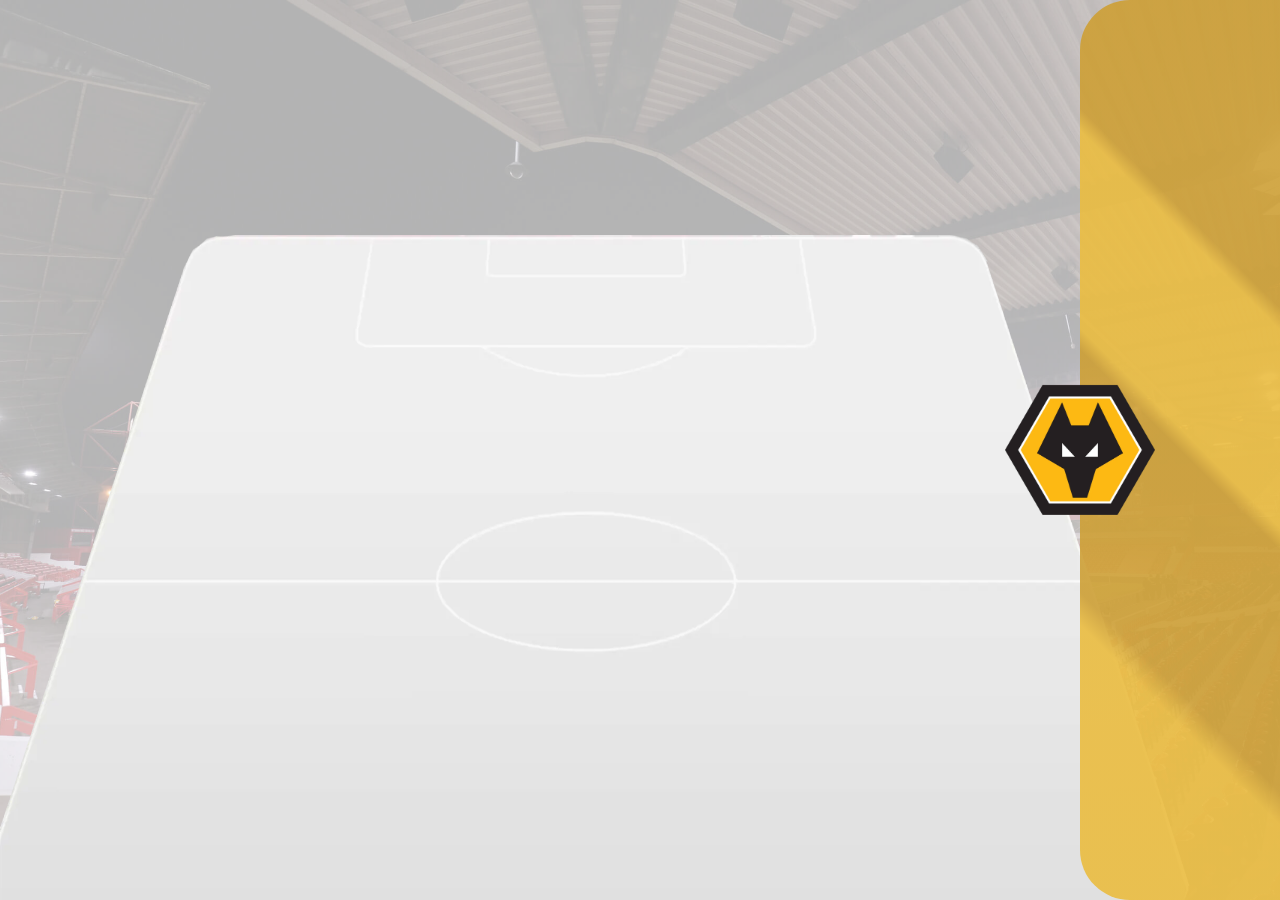
<file: index.html>
<!DOCTYPE html>
<html>
<head>
	<meta charset="utf-8">
	<meta name="viewport" content="width=device-width, initial-scale=1">
	<title>Test2</title>
	<link rel="preconnect" href="https://fonts.googleapis.com">
	<link rel="preconnect" href="https://fonts.gstatic.com" crossorigin>
	<link href="https://fonts.googleapis.com/css2?family=Manrope:wght@200..800&display=swap" rel="stylesheet">
	<link rel="stylesheet" type="text/css" href="assets/styles/css/styles.css">
	
</head>

<body>
	<div class="overlay"></div>
	<div class="pitch">
		<div class="pitch-grid">

			<!-- top row (goalkeeper) -->
			<div class="pitch-row pitch-row--goalkeeper phase0">
				<div class="player-card">
					<div class="player-card-inner">
						<div class="player-card-back">
							<p class="back-player-number">31</p>
							<p class="player-last-name">Johnstone</p>
						</div>
						<div class="player-card-front">
							<img src="assets/img/player-johnstone-base.webp" alt="Sam Johnstone" class="player-image player-image--base">
							<img src="assets/img/player-johnstone-featured.webp" alt="Sam Johnstone" class="player-image player-image--featured">
							<img src="assets/img/flag-england.webp" alt="England Flag" class="flag-image">
							<p class="front-player-number">31</p>

							<div class="front-player-name-wrap">
								<p class="first-name">Sam</p>
								<p class="last-name">Johnstone</p>
							</div>
							<div class="phase3-name">
								<p>Johnstone</p>
							</div>
						</div>
					</div>
				</div>
			</div>
			<div class="pitch-row pitch-row--defence phase0">
				<div class="player-card">
					<div class="player-card-inner">
						<div class="player-card-back">
							<p class="back-player-number">22</p>
							<p class="player-last-name">Semedo</p>
						</div>
						<div class="player-card-front">
							<img src="assets/img/player-semedo-base.webp" alt="Nelson Semedo" class="player-image player-image--base">
							<img src="assets/img/player-semedo-featured.webp" alt="Nelson Semedo" class="player-image player-image--featured">
							<img src="assets/img/flag-portugal.webp" alt="Portugal Flag" class="flag-image">
							<p class="front-player-number">22</p>

							<div class="front-player-name-wrap">
								<p class="first-name">Nelson</p>
								<p class="last-name">Semedo</p>
							</div>
							<div class="phase3-name">
								<p>Semedo</p>
							</div>
						</div>
					</div>
				</div>

				<div class="player-card">
					<div class="player-card-inner">
						<div class="player-card-back">
							<p class="back-player-number">14</p>
							<p class="player-last-name">Mosquera</p>
						</div>
						<div class="player-card-front">
							<img src="assets/img/player-mosquera-base.webp" alt="Yerson Mosquera" class="player-image player-image--base">
							<img src="assets/img/player-mosquera-featured.webp" alt="Yerson Mosquera" class="player-image player-image--featured">
							<img src="assets/img/flag-colombia.webp" alt="Colombia Flag" class="flag-image">
							<p class="front-player-number">14</p>
							<div class="front-player-name-wrap">
								<p class="first-name">Yerson</p>
								<p class="last-name">Mosquera</p>
							</div>
							<div class="phase3-name">
								<p>Mosquera</p>
							</div>
						</div>
					</div>
				</div>

				<div class="player-card">
					<div class="player-card-inner">
						<div class="player-card-back">
							<p class="back-player-number">15</p>
							<p class="player-last-name">Dawson</p>
						</div>
						<div class="player-card-front">
							<img src="assets/img/player-dawson-base.webp" alt="Craig Dawson" class="player-image player-image--base">
							<img src="assets/img/player-dawson-featured.webp" alt="Craig Dawson" class="player-image player-image--featured">
							<img src="assets/img/flag-england.webp" alt="England Flag" class="flag-image">
							<p class="front-player-number">15</p>
							<div class="front-player-name-wrap">
								<p class="first-name">Craig</p>
								<p class="last-name">Dawson</p>
							</div>
							<div class="phase3-name">
								<p>Dawson</p>
							</div>
						</div>
					</div>
				</div>
				<div class="player-card">
					<div class="player-card-inner">
						<div class="player-card-back">
							<p class="back-player-number">24</p>
							<p class="player-last-name">Toti</p>
						</div>
						<div class="player-card-front">
							<img src="assets/img/player-toti-base.webp" alt="Toti" class="player-image player-image--base">
							<img src="assets/img/player-toti-featured.webp" alt="Toti" class="player-image player-image--featured">
							<img src="assets/img/flag-portugal.webp" alt="Portugal Flag" class="flag-image">
							<p class="front-player-number">24</p>
							<div class="front-player-name-wrap">
								<p class="first-name"></p>
								<p class="last-name">Toti</p>
							</div>
							<div class="phase3-name">
								<p>Toti</p>
							</div>
						</div>
					</div>
				</div>
			</div>
			<div class="pitch-row pitch-row--midfielders phase0">
				<div class="player-card">
					<div class="player-card-inner">
						<div class="player-card-back">
							<p class="back-player-number">27</p>
							<p class="player-last-name">Bellegarde</p>
						</div>
						<div class="player-card-front">
							<img src="assets/img/player-bellegarde-base.webp" alt="Jean-Ricner Bellegarde" class="player-image player-image--base">
							<img src="assets/img/player-bellegarde-featured.webp" alt="Jean-Ricner Bellegarde" class="player-image player-image--featured">
							<img src="assets/img/flag-france.webp" alt="France Flag" class="flag-image">
							<p class="front-player-number">27</p>

							<div class="front-player-name-wrap">
								<p class="first-name">Jean-Ricner</p>
								<p class="last-name">Bellegarde</p>
							</div>
							<div class="phase3-name">
								<p>Bellegarde</p>
							</div>
						</div>
					</div>
				</div>

				<div class="player-card">
					<div class="player-card-inner">
						<div class="player-card-back">
							<p class="back-player-number">8</p>
							<p class="player-last-name">Gomes</p>
						</div>
						<div class="player-card-front">
							<img src="assets/img/player-gomes-base.webp" alt="Joao Gomes" class="player-image player-image--base">
							<img src="assets/img/player-gomes-featured.webp" alt="Joao Gomes" class="player-image player-image--featured">
							<img src="assets/img/flag-brazil.webp" alt="Brazil Flag" class="flag-image">
							<p class="front-player-number">8</p>
							<div class="front-player-name-wrap">
								<p class="first-name">Joao</p>
								<p class="last-name">Gomes</p>
							</div>
							<div class="phase3-name">
								<p>Gomes</p>
							</div>
						</div>
					</div>
				</div>

				<div class="player-card">
					<div class="player-card-inner">
						<div class="player-card-back">
							<p class="back-player-number">5</p>
							<p class="player-last-name">Lemina</p>
						</div>
						<div class="player-card-front">
							<img src="assets/img/player-lemina-base.webp" alt="Mario Lemina" class="player-image player-image--base">
							<img src="assets/img/player-lemina-featured.webp" alt="Mario Lemina" class="player-image player-image--featured">
							<div class="captain-nationality-wrap">
								<div class="captain-flag-img">
									<img src="assets/img/flag-gabon.webp" alt="Gabon Flag">
								</div>
								<div class="captain-bg-img"></div>
								<div class="border"></div>
								<div class="border border--bottom"></div>
							</div>
							<p class="front-player-number">5</p>
							<div class="front-player-name-wrap">
								<p class="first-name">Mario</p>
								<p class="last-name">Lemina</p>
							</div>
							<div class="phase3-name">
								<p>Lemina</p>
							</div>
						</div>
					</div>
				</div>
				<div class="player-card">
					<div class="player-card-inner">
						<div class="player-card-back">
							<p class="back-player-number">3</p>
							<p class="player-last-name">Ait-Nouri</p>
						</div>
						<div class="player-card-front">
							<img src="assets/img/player-ait-nouri-base.webp" alt="Rayan Ait-Nouri" class="player-image player-image--base">
							<img src="assets/img/player-ait-nouri-featured.webp" alt="Rayan Ait-Nouri" class="player-image player-image--featured">
							<img src="assets/img/flag-algeria.webp" alt="Algeria Flag" class="flag-image">
							<p class="front-player-number">3</p>
							<div class="front-player-name-wrap">
								<p class="first-name">Rayan</p>
								<p class="last-name">Ait-Nouri</p>
							</div>
							<div class="phase3-name">
								<p>Ait-Nouri</p>
							</div>
						</div>
					</div>
				</div>
			</div>
			<div class="pitch-row pitch-row--forwards phase0">
				<div class="player-card">
					<div class="player-card-inner">
						<div class="player-card-back">
							<p class="back-player-number">12</p>
							<p class="player-last-name">Cunha</p>
						</div>
						<div class="player-card-front">
							<img src="assets/img/player-cunha-base.webp" alt="Matheus Cunha" class="player-image player-image--base">
							<img src="assets/img/player-cunha-featured.webp" alt="Matheus Cunha" class="player-image player-image--featured">
							<img src="assets/img/flag-brazil.webp" alt="Brazil Flag" class="flag-image">
							<p class="front-player-number">12</p>

							<div class="front-player-name-wrap">
								<p class="first-name">Matheus</p>
								<p class="last-name">Cunha</p>
							</div>
							<div class="phase3-name">
								<p>Cunha</p>
							</div>
						</div>
					</div>
				</div>
			</div>
			<div class="pitch-row pitch-row--forwards phase0">
				<div class="player-card">
					<div class="player-card-inner">
						<div class="player-card-back">
							<p class="back-player-number">9</p>
							<p class="player-last-name">Strand Larsen</p>
						</div>
						<div class="player-card-front">
							<img src="assets/img/player-larsen-base.webp" alt="Strand Larsen" class="player-image player-image--base">
							<img src="assets/img/player-larsen-featured.webp" alt="Strand Larsen" class="player-image player-image--featured">
							<img src="assets/img/flag-norway.webp" alt="Norway Flag" class="flag-image">
							<p class="front-player-number">9</p>

							<div class="front-player-name-wrap">
								<p class="first-name">Jorgen</p>
								<p class="last-name">Strand Larsen</p>
							</div>
							<div class="phase3-name">
								<p>Strand Larsen</p>
							</div>
						</div>
					</div>
				</div>
			</div>
			
		</div>
	</div>

	<aside>
		<div class="position-carousel">
			<div class="slide slide--1">
				<h1>Goalkeeper</h1>
			</div>
			<div class="slide slide--2">
				<h1 class="defence">Defence</h1>
			</div>
			<div class="slide slide--3">
				<h1 class="midfield">Midfield</h1>
			</div>
			<div class="slide slide--4">
				<h1 class="forwards">Forwards</h1>
			</div>
		</div>
		<img src="assets/img/wolverhampton-logo.webp" alt="wolverhampton logo">
	</aside>


	<script type="text/javascript" src="assets/script.js"></script>
</body>

</html>
</file>
<file: assets/styles/css/styles.css>
*, *::before, *::after {
  -webkit-box-sizing: border-box;
          box-sizing: border-box;
  margin: 0;
  padding: 0;
}

img {
  width: 100%;
}

@-webkit-keyframes opacity141 {
  0%, 100% {
    opacity: 1;
  }
  5%, 95% {
    opacity: 0.4;
  }
}

@keyframes opacity141 {
  0%, 100% {
    opacity: 1;
  }
  5%, 95% {
    opacity: 0.4;
  }
}
@-webkit-keyframes showHideShow {
  0%, 100% {
    opacity: 1;
  }
  5%, 95% {
    opacity: 0;
  }
}
@keyframes showHideShow {
  0%, 100% {
    opacity: 1;
  }
  5%, 95% {
    opacity: 0;
  }
}
body {
  height: 100vh;
  width: 100vw;
  background-image: url(../../img/city-ground.jpg);
  background-size: cover;
  background-position: center;
  background-repeat: no-repeat;
  font-family: "Manrope", sans-serif;
  font-optical-sizing: auto;
  font-weight: 800;
  font-style: normal;
}

.overlay {
  position: fixed;
  height: 100%;
  width: 100%;
  inset: 0;
  background: rgba(255, 255, 255, 0.7);
}

.pitch {
  height: 100%;
  width: 1200px;
  position: absolute;
  left: -1px;
  background-image: url("../../img/bg-pitch.webp");
  background-size: contain;
  background-repeat: no-repeat;
  background-position: center bottom;
}

.pitch-grid {
  width: 100%;
  height: 100%;
  padding-inline: 15%;
  position: absolute;
}

.player-card {
  height: 135px;
  width: 90px;
  text-align: center;
  -webkit-perspective: 1000px;
          perspective: 1000px;
  position: absolute;
  border-radius: 10px 10px 0 10px;
  z-index: 1;
  -webkit-transition: scale 0.5s ease-in-out, translate 0.5s ease-in-out, opacity 0.3s ease-in-out;
  transition: scale 0.5s ease-in-out, translate 0.5s ease-in-out, opacity 0.3s ease-in-out;
}
.player-card .player-card-inner {
  position: relative;
  width: 100%;
  height: 100%;
  -webkit-transform-style: preserve-3d;
          transform-style: preserve-3d;
  -webkit-transition: 0.3s rotate ease-in-out;
  transition: 0.3s rotate ease-in-out;
}
.player-card .player-card-inner .player-card-back, .player-card .player-card-inner .player-card-front {
  position: absolute;
  border-radius: 10px;
  width: 100%;
  height: 100%;
  -webkit-backface-visibility: hidden;
          backface-visibility: hidden;
  background: linear-gradient(75deg, #bc9430 25%, #cd9f35 25% 50%, #bc9430 50% 75%, #cd9f35 75% 100%);
}
.player-card .player-card-inner .player-card-back {
  display: -webkit-box;
  display: -ms-flexbox;
  display: flex;
  -webkit-box-pack: center;
      -ms-flex-pack: center;
          justify-content: center;
  -webkit-box-align: center;
      -ms-flex-align: center;
          align-items: center;
}
.player-card .player-card-inner .player-card-back .back-player-number {
  font-size: 4rem;
  translate: 0 -10px;
  text-shadow: -1px -1px 0 #fff, 1px -1px 0 #fff, -1px 1px 0 #fff, 1px 1px 0 #fff;
}
.player-card .player-card-inner .player-card-back .player-last-name {
  position: absolute;
  bottom: 0;
  background: #eabc40;
  width: 100%;
  font-size: 0.7rem;
  padding: 5px 3px;
  border-radius: 0 0 0 10px;
}
.player-card .player-card-inner .player-card-front {
  rotate: y 180deg;
}
.player-card .player-card-inner .player-card-front .player-image {
  position: absolute;
  bottom: 12px;
  left: 0;
  height: 140px;
  -o-object-fit: cover;
     object-fit: cover;
  z-index: 1;
  -webkit-transition: 0.3s opacity ease-in-out;
  transition: 0.3s opacity ease-in-out;
}
.player-card .player-card-inner .player-card-front .player-image--base {
  opacity: 0;
}
.player-card .player-card-inner .player-card-front .player-image--featured {
  opacity: 1;
}
.player-card .player-card-inner .player-card-front .flag-image, .player-card .player-card-inner .player-card-front .captain-nationality-wrap {
  position: absolute;
  width: 40px;
  left: -10px;
  top: 50%;
  height: 25px;
  -o-object-fit: cover;
     object-fit: cover;
  translate: 0 -50%;
  z-index: 2;
  opacity: 1;
  -webkit-transition: 0.3s opacity ease-in-out;
  transition: 0.3s opacity ease-in-out;
}
.player-card .player-card-inner .player-card-front .captain-nationality-wrap {
  overflow: hidden;
  -webkit-transition: none;
  transition: none;
  background: #fff;
}
.player-card .player-card-inner .player-card-front .captain-nationality-wrap .captain-flag-img {
  width: 100%;
  position: absolute;
  width: 100%;
  height: 100%;
  left: 0;
  top: 0;
  translate: 0px 0px;
  display: -webkit-box;
  display: -ms-flexbox;
  display: flex;
  -webkit-box-pack: center;
      -ms-flex-pack: center;
          justify-content: center;
  -webkit-box-align: center;
      -ms-flex-align: center;
          align-items: center;
}
.player-card .player-card-inner .player-card-front .captain-nationality-wrap .captain-flag-img img {
  width: 100%;
  -webkit-animation: showHideShow 5.5s linear 8s;
          animation: showHideShow 5.5s linear 8s;
}
.player-card .player-card-inner .player-card-front .captain-nationality-wrap .captain-flag-img::after {
  content: "";
  position: absolute;
  right: 0px;
  top: 0;
  width: 250px;
  height: 100%;
  translate: 250px 0;
  background-image: -webkit-gradient(linear, left top, right top, from(rgba(166, 102, 145, 0)), color-stop(50%, #a66691), color-stop(#628df6), color-stop(80%, #65d8f6), to(transparent));
  background-image: linear-gradient(90deg, rgba(166, 102, 145, 0), #a66691 50%, #628df6, #65d8f6 80%, transparent);
}
@-webkit-keyframes flagOverlay {
  0% {
    translate: 250px 0;
  }
  100% {
    translate: 0px 0;
  }
}
@keyframes flagOverlay {
  0% {
    translate: 250px 0;
  }
  100% {
    translate: 0px 0;
  }
}
.player-card .player-card-inner .player-card-front .captain-nationality-wrap .captain-bg-img {
  background-image: url("../../img/captain-loop.webp");
  width: 100%;
  height: 100%;
  background-size: cover;
  background-position: 50px center;
  background-repeat: no-repeat;
  -webkit-animation: captainLoop 4s linear infinite;
          animation: captainLoop 4s linear infinite;
}
@-webkit-keyframes captainLoop {
  0% {
    background-position: 25px center;
  }
  100% {
    background-position: -165px center;
  }
}
@keyframes captainLoop {
  0% {
    background-position: 25px center;
  }
  100% {
    background-position: -165px center;
  }
}
.player-card .player-card-inner .player-card-front .captain-nationality-wrap .border {
  position: absolute;
  top: 0;
  left: 0;
  width: 100%;
  height: 3px;
  z-index: -1;
  background: linear-gradient(80deg, #eafb53, #71f3b3);
}
.player-card .player-card-inner .player-card-front .captain-nationality-wrap .border--bottom {
  top: auto;
  bottom: 0;
}
.player-card .player-card-inner .player-card-front .front-player-number {
  opacity: 0;
  position: absolute;
  color: #bc9430;
  top: 0;
  left: 5px;
  font-size: 2rem;
  text-shadow: -1px -1px 0 #000, 1px -1px 0 #000, -1px 1px 0 #000, 1px 1px 0 #000;
  -webkit-transition: 0.3s opacity ease-in-out;
  transition: 0.3s opacity ease-in-out;
}
.player-card .player-card-inner .player-card-front .front-player-name-wrap, .player-card .player-card-inner .player-card-front .phase3-name {
  background: -webkit-gradient(linear, left top, left bottom, from(rgba(234, 188, 64, 0)), color-stop(20%, #eabc40));
  background: linear-gradient(rgba(234, 188, 64, 0) 0%, #eabc40 20%);
  position: absolute;
  bottom: 0;
  left: 0;
  width: 100%;
  border-radius: 0 0 10px 0;
  z-index: 1;
  padding-inline: 3px;
  -webkit-transition: 0.3s opacity ease-in-out;
  transition: 0.3s opacity ease-in-out;
}
.player-card .player-card-inner .player-card-front .front-player-name-wrap {
  text-align: left;
}
.player-card .player-card-inner .player-card-front .front-player-name-wrap p {
  font-size: 0.7rem;
}
.player-card .player-card-inner .player-card-front .phase3-name {
  opacity: 0;
}
.player-card .player-card-inner .player-card-front .phase3-name p {
  letter-spacing: 0;
  font-size: 0.725rem;
}

.pitch-grid .pitch-row {
  position: absolute;
  width: 70%;
  left: 50%;
  translate: -50%;
}
.pitch-grid .pitch-row.phase0 .player-card {
  scale: 0;
}
.pitch-grid .pitch-row.phase1 .player-card {
  scale: 1;
  -webkit-transition: scale 0.5s ease-in-out, opacity 0.3s ease-in-out 2.25s, translate 0.5s ease-in-out;
  transition: scale 0.5s ease-in-out, opacity 0.3s ease-in-out 2.25s, translate 0.5s ease-in-out;
  opacity: 0.5;
}
.pitch-grid .pitch-row.phase1:nth-of-type(2) .player-card {
  -webkit-transition: scale 0.5s ease-in-out, opacity 0.3s ease-in-out 1.75s;
  transition: scale 0.5s ease-in-out, opacity 0.3s ease-in-out 1.75s;
}
.pitch-grid .pitch-row.phase1:nth-of-type(3) .player-card {
  -webkit-transition: scale 0.5s ease-in-out, opacity 0.3s ease-in-out 1.5s;
  transition: scale 0.5s ease-in-out, opacity 0.3s ease-in-out 1.5s;
}
.pitch-grid .pitch-row.phase1:nth-of-type(4) .player-card {
  -webkit-transition: scale 0.5s ease-in-out, opacity 0.3s ease-in-out 1.25s;
  transition: scale 0.5s ease-in-out, opacity 0.3s ease-in-out 1.25s;
}
.pitch-grid .pitch-row.phase1:nth-of-type(5) .player-card {
  -webkit-transition: scale 0.5s ease-in-out, opacity 0.3s ease-in-out 1s;
  transition: scale 0.5s ease-in-out, opacity 0.3s ease-in-out 1s;
}
.pitch-grid .pitch-row.phase2 {
  z-index: 1;
}
.pitch-grid .pitch-row.phase2 .player-card {
  scale: 2;
  opacity: 1;
}
.pitch-grid .pitch-row.phase2 .player-card .player-card-inner {
  rotate: y 180deg;
}
.pitch-grid .pitch-row.phase2 .player-card .player-card-inner .front-player-number {
  opacity: 1;
}
.pitch-grid .pitch-row.phase2 .player-card .player-card-inner .player-card-front .captain-nationality-wrap .captain-flag-img::after {
  -webkit-animation: flagOverlay 0.5s linear 0.6s;
          animation: flagOverlay 0.5s linear 0.6s;
}
.pitch-grid .pitch-row.phase2.pitch-row--goalkeeper .player-card {
  translate: -50% 150%;
}
.pitch-grid .pitch-row.phase3 .player-card {
  scale: 1;
  -webkit-animation: opacity141 8s ease-in-out 0.25s;
          animation: opacity141 8s ease-in-out 0.25s;
}
.pitch-grid .pitch-row.phase3 .player-card .player-card-inner {
  rotate: y 180deg;
}
.pitch-grid .pitch-row.phase3 .player-card .player-card-inner .player-card-front .player-image--featured, .pitch-grid .pitch-row.phase3 .player-card .player-card-inner .player-card-front .front-player-name-wrap {
  opacity: 0;
}
.pitch-grid .pitch-row.phase3 .player-card .player-card-inner .player-card-front .player-image--base, .pitch-grid .pitch-row.phase3 .player-card .player-card-inner .player-card-front .flag-image, .pitch-grid .pitch-row.phase3 .player-card .player-card-inner .player-card-front .phase3-name {
  opacity: 1;
}
.pitch-grid .pitch-row.phase3:nth-of-type(2) .player-card {
  -webkit-animation-duration: 6s;
          animation-duration: 6s;
}
.pitch-grid .pitch-row.phase3:nth-of-type(3) .player-card {
  -webkit-animation-duration: 4s;
          animation-duration: 4s;
}
.pitch-grid .pitch-row.phase3:nth-of-type(4) .player-card {
  -webkit-animation-duration: 2s;
          animation-duration: 2s;
}
.pitch-grid .pitch-row.phase3:nth-of-type(5) .player-card {
  -webkit-animation-duration: 0s;
          animation-duration: 0s;
}
.pitch-grid .pitch-row--goalkeeper .player-card, .pitch-grid .pitch-row--forwards .player-card {
  left: 50%;
  translate: -50% 0;
}
.pitch-grid .pitch-row--goalkeeper {
  top: 1em;
}
.pitch-grid .pitch-row--defence .player-card, .pitch-grid .pitch-row--midfielders .player-card {
  left: 0%;
}
.pitch-grid .pitch-row--defence .player-card:nth-of-type(2), .pitch-grid .pitch-row--midfielders .player-card:nth-of-type(2) {
  left: 25%;
}
.pitch-grid .pitch-row--defence .player-card:nth-of-type(3), .pitch-grid .pitch-row--midfielders .player-card:nth-of-type(3) {
  left: auto;
  right: 25%;
}
.pitch-grid .pitch-row--defence .player-card:nth-of-type(4), .pitch-grid .pitch-row--midfielders .player-card:nth-of-type(4) {
  left: auto;
  right: 0;
}
.pitch-grid .pitch-row--defence {
  top: 8em;
}
.pitch-grid .pitch-row--defence.phase2 .player-card {
  translate: 0 50%;
}
.pitch-grid .pitch-row--midfielders {
  top: 18.5em;
}
.pitch-grid .pitch-row--midfielders.phase2 .player-card {
  translate: 0 -25%;
}
.pitch-grid .pitch-row--forwards {
  top: 28em;
}
.pitch-grid .pitch-row--forwards .player-card {
  translate: -50% -3em;
}
.pitch-grid .pitch-row--forwards.phase2 .player-card {
  translate: -50% -70%;
}
.pitch-grid .pitch-row:nth-child(5) {
  top: auto;
  bottom: 0;
}
.pitch-grid .pitch-row:nth-child(5) .player-card {
  top: auto;
  bottom: 0;
  left: 50%;
  translate: -50% 0;
}
.pitch-grid .pitch-row:nth-child(5).phase2 .player-card {
  translate: -50% -120%;
}

aside {
  background: linear-gradient(45deg, rgba(234, 188, 64, 0.9) 25%, rgba(205, 159, 53, 0.9) 28% 50%, rgba(234, 188, 64, 0.9) 52% 70%, rgba(205, 159, 53, 0.9) 72% 100%);
  position: absolute;
  right: 0;
  top: 0;
  height: 100vh;
  width: 200px;
  border-radius: 50px 0 0 50px;
  z-index: 1;
}
aside .position-carousel {
  position: absolute;
  width: 100%;
  height: 100%;
  top: 0;
  right: 0;
  overflow-y: hidden;
}
aside .position-carousel .slide {
  position: absolute;
  height: 100%;
  width: 100%;
  opacity: 0;
  -webkit-transform: translateY(-100%);
          transform: translateY(-100%);
  display: -webkit-box;
  display: -ms-flexbox;
  display: flex;
  -webkit-box-pack: center;
      -ms-flex-pack: center;
          justify-content: center;
  -webkit-box-align: center;
      -ms-flex-align: center;
          align-items: center;
  padding-left: 1em;
  overflow: hidden;
  border-radius: 50px 0 0 50px;
  -webkit-animation: slideShow 3s forwards ease-in-out 3s;
          animation: slideShow 3s forwards ease-in-out 3s;
}
aside .position-carousel .slide::before {
  content: "";
  background: -webkit-gradient(linear, left top, left bottom, from(rgba(166, 102, 145, 0)), color-stop(20%, #a66691), color-stop(#628df6), color-stop(#65d8f6), to(transparent));
  background: linear-gradient(rgba(166, 102, 145, 0), #a66691 20%, #628df6, #65d8f6, transparent);
  position: absolute;
  background-position: center;
  inset: 0;
  width: 100%;
  height: 200%;
  -webkit-transform: translateY(-100%);
          transform: translateY(-100%);
  -webkit-animation: slideAnimate 0.5s forwards ease-in-out 3s;
          animation: slideAnimate 0.5s forwards ease-in-out 3s;
}
@-webkit-keyframes slideAnimate {
  0% {
    -webkit-transform: translateY(-100%);
            transform: translateY(-100%);
  }
  100% {
    -webkit-transform: translateY(50%);
            transform: translateY(50%);
  }
}
@keyframes slideAnimate {
  0% {
    -webkit-transform: translateY(-100%);
            transform: translateY(-100%);
  }
  100% {
    -webkit-transform: translateY(50%);
            transform: translateY(50%);
  }
}
aside .position-carousel .slide h1 {
  font-size: 5rem;
  -webkit-transform: rotate(-90deg);
          transform: rotate(-90deg);
}
@-webkit-keyframes slideShow {
  0% {
    -webkit-transform: translateY(-100%);
            transform: translateY(-100%);
  }
  10%, 50%, 65% {
    -webkit-transform: translateY(0%);
            transform: translateY(0%);
    opacity: 1;
  }
  70%, 100% {
    -webkit-transform: translateY(100%);
            transform: translateY(100%);
    opacity: 0;
  }
}
@keyframes slideShow {
  0% {
    -webkit-transform: translateY(-100%);
            transform: translateY(-100%);
  }
  10%, 50%, 65% {
    -webkit-transform: translateY(0%);
            transform: translateY(0%);
    opacity: 1;
  }
  70%, 100% {
    -webkit-transform: translateY(100%);
            transform: translateY(100%);
    opacity: 0;
  }
}
aside .position-carousel .slide:nth-of-type(2) {
  -webkit-animation-delay: 5s;
          animation-delay: 5s;
}
aside .position-carousel .slide:nth-of-type(2)::before {
  -webkit-animation-delay: 4.95s;
          animation-delay: 4.95s;
}
aside .position-carousel .slide:nth-of-type(3) {
  -webkit-animation-delay: 7s;
          animation-delay: 7s;
}
aside .position-carousel .slide:nth-of-type(3)::before {
  -webkit-animation-delay: 7s;
          animation-delay: 7s;
}
aside .position-carousel .slide:nth-of-type(4) {
  -webkit-animation-delay: 9s;
          animation-delay: 9s;
}
aside .position-carousel .slide:nth-of-type(4)::before {
  -webkit-animation-delay: 9s;
          animation-delay: 9s;
}
aside img {
  position: absolute;
  top: 50%;
  -webkit-transform: translateY(-50%);
          transform: translateY(-50%);
  left: -75px;
  width: 150px;
}
</file>
